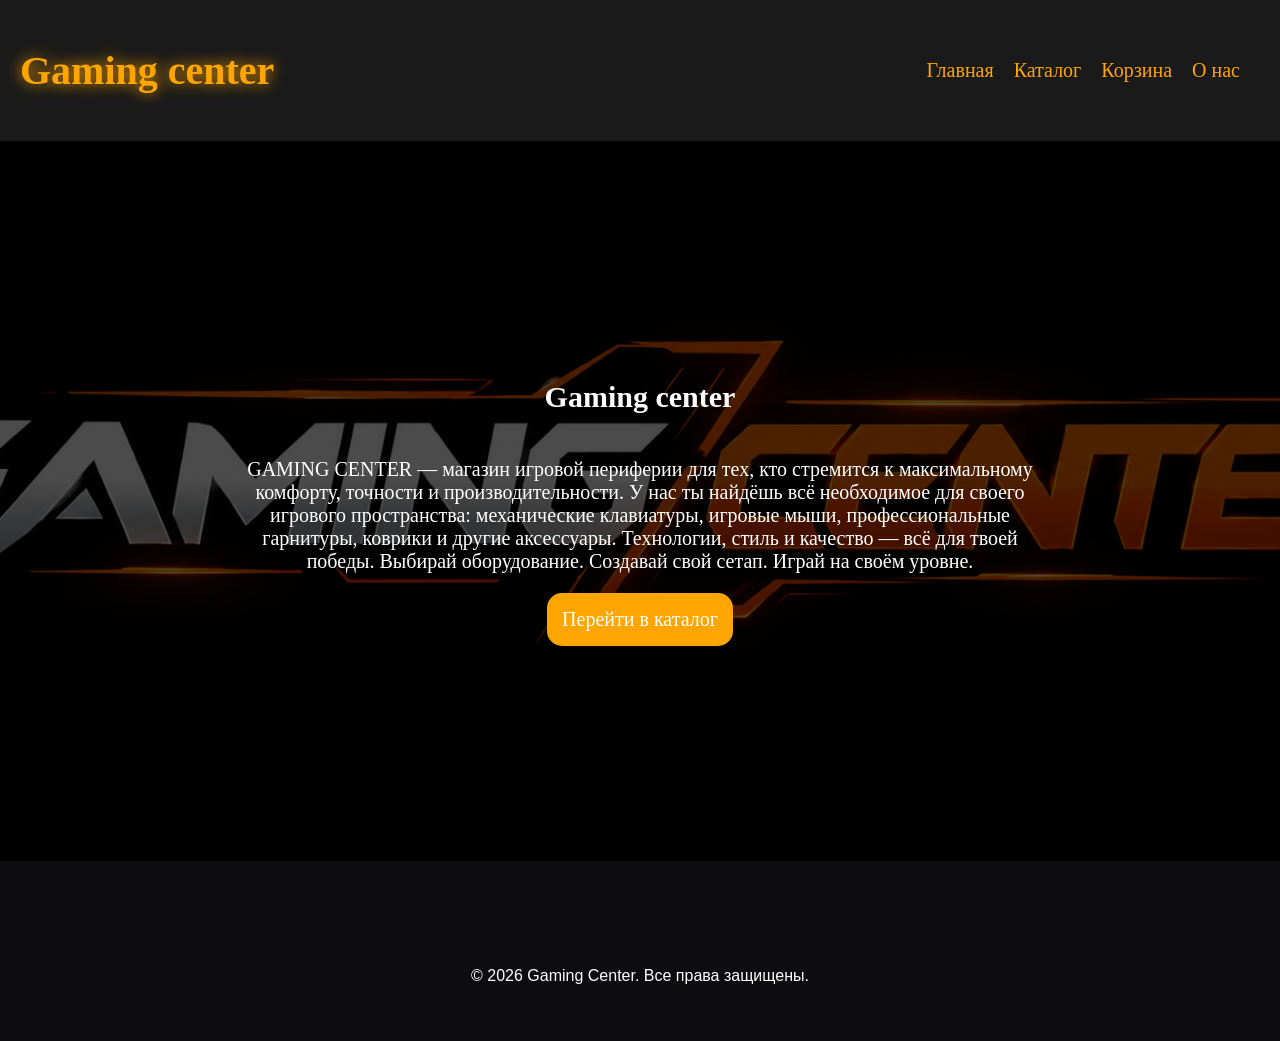
<file: index.html>
<!DOCTYPE html>
<html lang="en">
<head>
    <meta charset="UTF-8">
    <title>Gaming Center - Выбирай лучшее</title>
    <meta name="viewport" content="width=device-width, initial-scale=1.0">
    <link rel="stylesheet" href="style.css">
</head>
<body>
<header>
    <div class="logo">
        <h1>Gaming center</h1>
    <nav class="links">
        <a href="index.html">Главная</a>
        <a href="catalog.html">Каталог</a>
        <a href="#">Корзина</a>
        <a href="about.html">О нас</a>
    </nav>
    </div>
</header>
<main>
<section class="hero">
    <div class="hero-content">
       <h1>Gaming center</h1>
        <p>GAMING CENTER — магазин игровой периферии для тех, кто стремится к максимальному комфорту, точности и производительности. У нас ты найдёшь всё необходимое для своего игрового пространства: механические клавиатуры, игровые мыши, профессиональные гарнитуры, коврики и другие аксессуары. Технологии, стиль и качество — всё для твоей победы. Выбирай оборудование. Создавай свой сетап. Играй на своём уровне.</p>
        <a class="btn-hero" href="catalog.html">Перейти в каталог</a>
    </div>
</section>
</main>
<footer>
    <p>&copy; 2026 Gaming Center. Все права защищены.</p>
</footer>
</body>

</html>
</file>
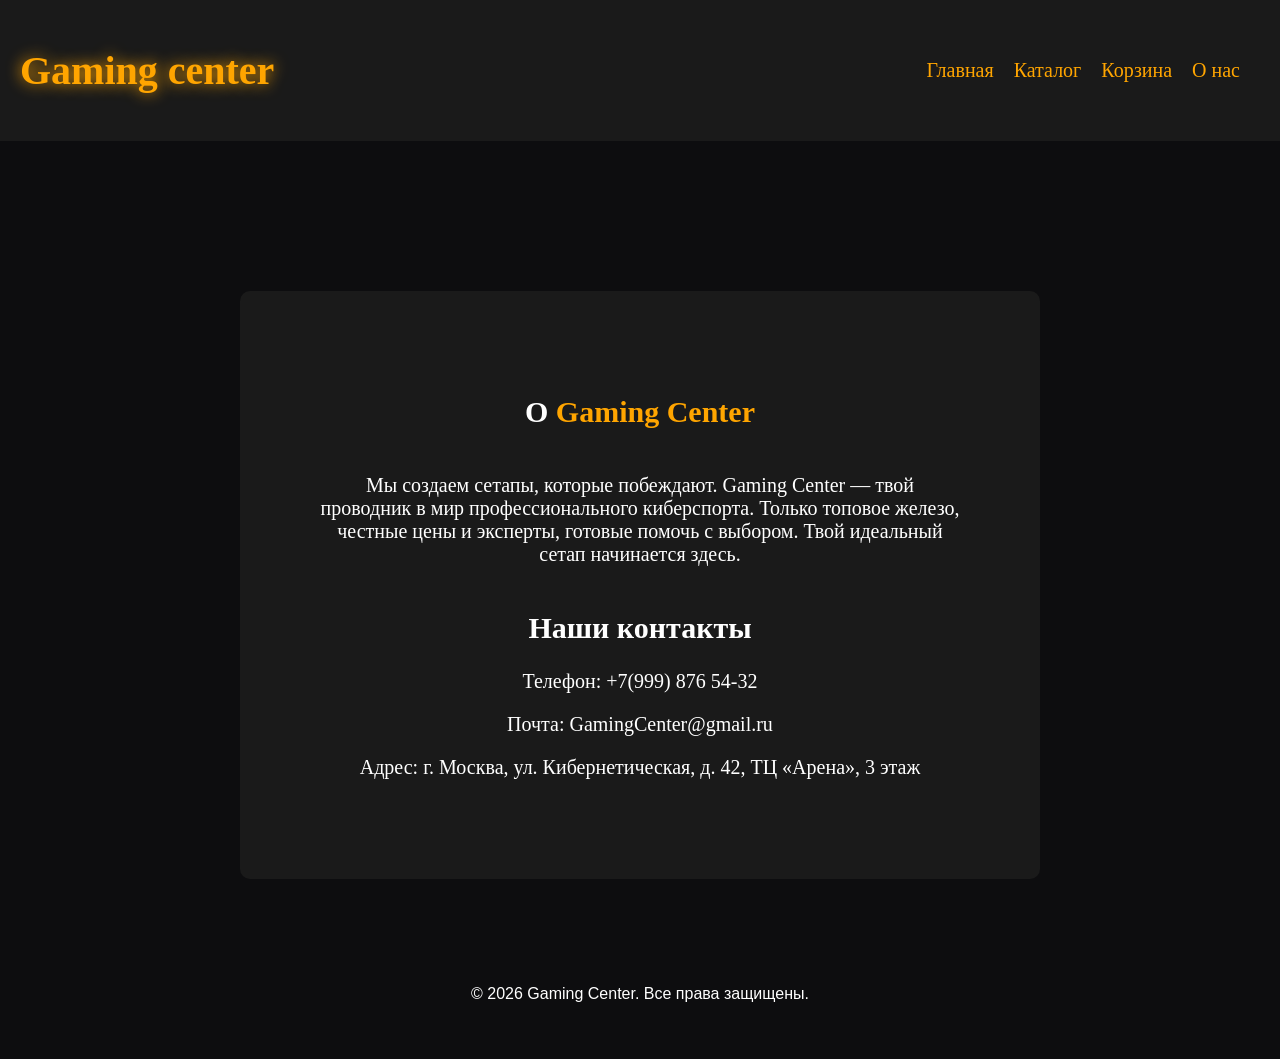
<file: about.html>
<!DOCTYPE html>
<html lang="en">
<head>
    <meta charset="UTF-8">
    <title>О нас</title>
    <meta name="viewport" content="width=device-width, initial-scale=1.0">
    <link rel="stylesheet" href="style.css">
</head>
<body>
<header>
    <div class="logo">
        <h1>Gaming center</h1>
        <nav class="links">
            <a href="index.html">Главная</a>
            <a href="catalog.html">Каталог</a>
            <a href="#">Корзина</a>
            <a href="about.html">О нас</a>
        </nav>
    </div>
</header>
<main>
    <section class="about-us" id="about">
        <h2>О <span class="highlight">Gaming Center</span></h2>
        <p>Мы создаем сетапы, которые побеждают. Gaming Center — твой проводник в мир профессионального киберспорта. Только топовое железо, честные цены и эксперты, готовые помочь с выбором. Твой идеальный сетап начинается здесь.</p>
        <div class="contacts" id="our-contacts">
            <h2>Наши контакты</h2>
            <p>Телефон: +7(999) 876 54-32</p>
            <p>Почта: GamingCenter@gmail.ru</p>
            <p>Адрес: г. Москва, ул. Кибернетическая, д. 42, ТЦ «Арена», 3 этаж</p>
        </div>
    </section>
</main>
<footer>
    <p>&copy; 2026 Gaming Center. Все права защищены.</p>
</footer>
</body>
</html>
</file>
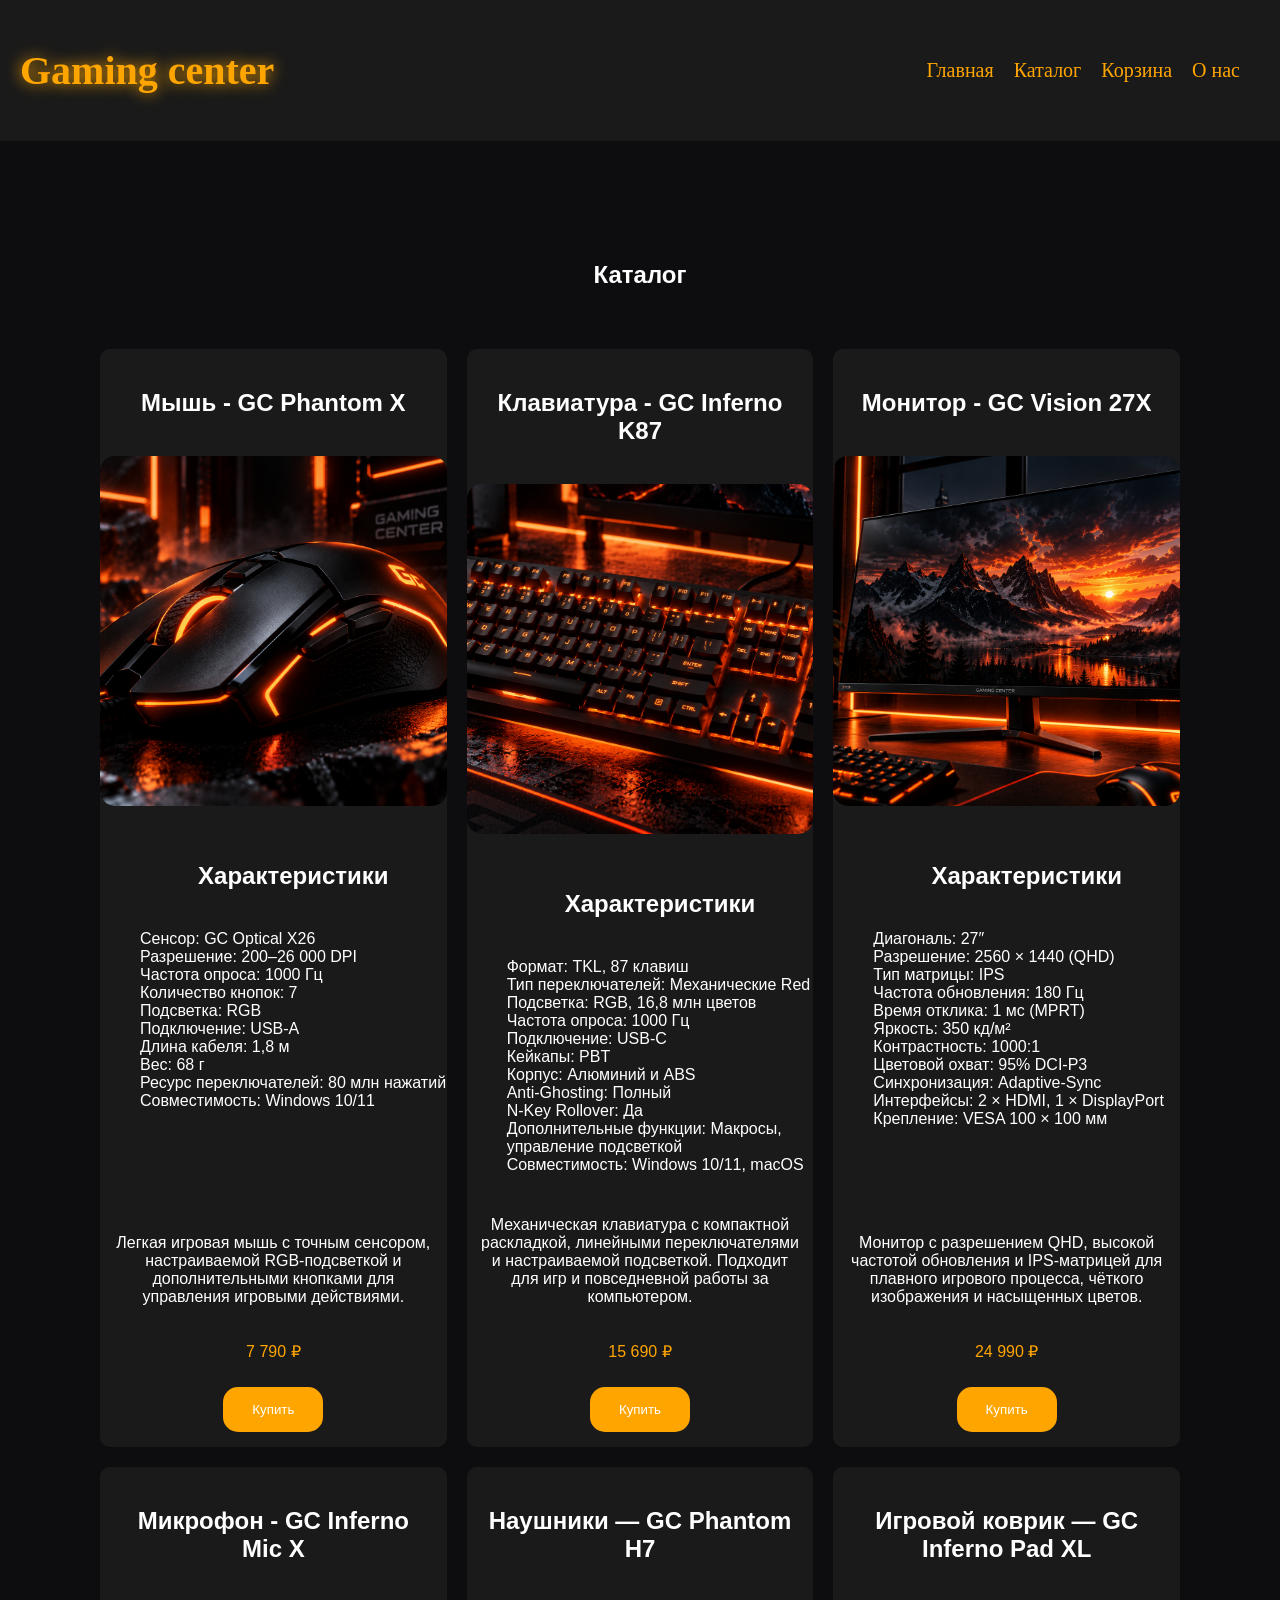
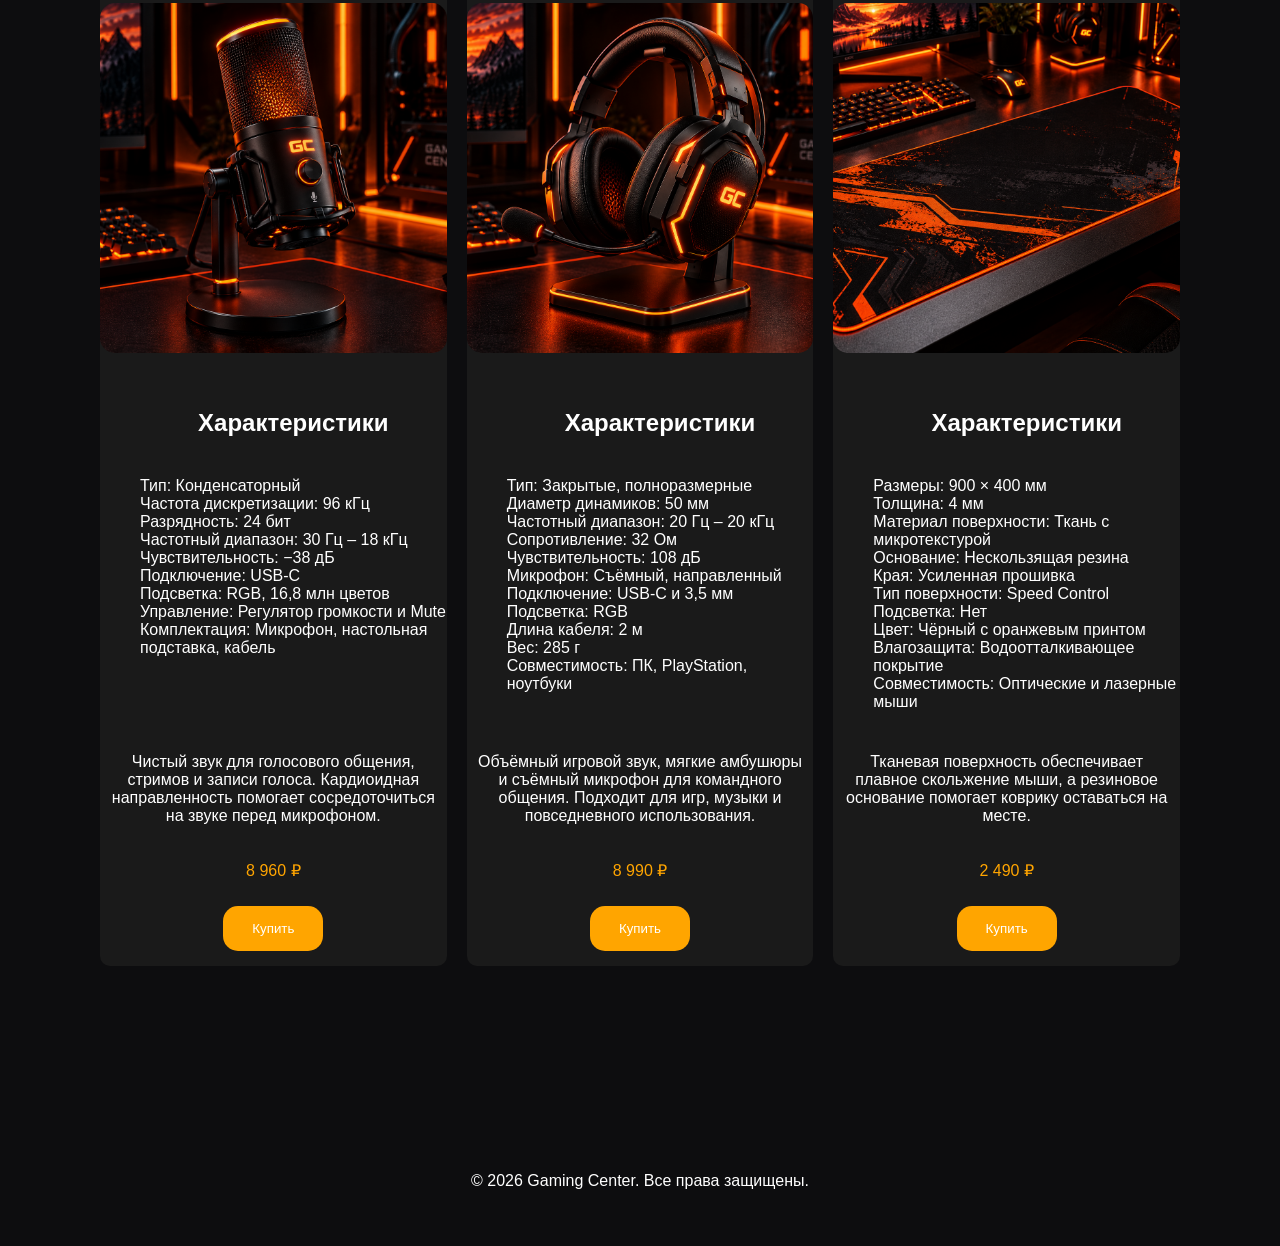
<file: catalog.html>
<!DOCTYPE html>
<html lang="en">
<head>
    <meta charset="UTF-8">
    <title>Каталог</title>
    <meta name="viewport" content="width=device-width, initial-scale=1.0">
    <link rel="stylesheet" href="style.css">
</head>
<body>
<header>
    <div class="logo">
        <h1>Gaming center</h1>
        <nav class="links">
            <a href="index.html">Главная</a>
            <a href="catalog.html">Каталог</a>
            <a href="#">Корзина</a>
            <a href="about.html">О нас</a>
        </nav>
    </div>
</header>
<main>
    <section class="catalog" id="catalog-products">
        <h2>Каталог</h2>
        <div class="catalog-content">
            <div class="catalog-card">
                <h2>Мышь - GC Phantom X</h2>
                <img src="mouse.png">
                <ul class="characteristics">
                    <h2>Характеристики</h2>
                    <li>Сенсор: GC Optical X26 </li>
                    <li>Разрешение: 200–26 000 DPI</li>
                    <li>Частота опроса: 1000 Гц</li>
                    <li>Количество кнопок: 7</li>
                    <li>Подсветка:	RGB</li>
                    <li>Подключение: USB-A</li>
                    <li>Длина кабеля: 1,8 м</li>
                    <li>Вес: 68 г</li>
                    <li>Ресурс переключателей: 80 млн нажатий</li>
                    <li>Совместимость: Windows 10/11</li>
                </ul>
                <p class="product-description">Легкая игровая мышь с точным сенсором, настраиваемой RGB-подсветкой и дополнительными кнопками для управления игровыми действиями.</p>
                <p class="product-price">7 790 ₽</p>
                <button>Купить</button>
            </div>
            <div class="catalog-card">
                <h2>Клавиатура - GC Inferno K87</h2>
                <img src="keyboard.png">
                <ul class="characteristics">
                    <h2>Характеристики</h2>
                    <li>Формат: TKL, 87 клавиш</li>
                    <li>Тип переключателей: Механические Red</li>
                    <li>Подсветка: RGB, 16,8 млн цветов</li>
                    <li>Частота опроса: 1000 Гц</li>
                    <li>Подключение: USB-C</li>
                    <li>Кейкапы: PBT</li>
                    <li>Корпус: Алюминий и ABS</li>
                    <li>Anti-Ghosting: Полный</li>
                    <li>N-Key Rollover: Да</li>
                    <li>Дополнительные функции: Макросы, управление подсветкой</li>
                    <li>Совместимость: Windows 10/11, macOS</li>
                </ul>
                <p class="product-description">Механическая клавиатура с компактной раскладкой, линейными переключателями и настраиваемой подсветкой. Подходит для игр и повседневной работы за компьютером.</p>
                <p class="product-price">15 690 ₽</p>
                <button>Купить</button>
            </div>
            <div class="catalog-card">
                <h2>Монитор - GC Vision 27X</h2>
                <img src="monitor.png">
                <ul class="characteristics">
                    <h2>Характеристики</h2>
                    <li>Диагональ: 27″</li>
                    <li>Разрешение: 2560 × 1440 (QHD)</li>
                    <li>Тип матрицы: IPS</li>
                    <li>Частота обновления: 180 Гц</li>
                    <li>Время отклика: 1 мс (MPRT)</li>
                    <li>Яркость: 350 кд/м²</li>
                    <li>Контрастность: 1000:1</li>
                    <li>Цветовой охват: 95% DCI-P3</li>
                    <li>Синхронизация: Adaptive-Sync</li>
                    <li>Интерфейсы: 2 × HDMI, 1 × DisplayPort</li>
                    <li>Крепление: VESA 100 × 100 мм</li>
                </ul>
                <p class="product-description">Монитор с разрешением QHD, высокой частотой обновления и IPS-матрицей для плавного игрового процесса, чёткого изображения и насыщенных цветов.</p>
                <p class="product-price">24 990 ₽</p>
                <button>Купить</button>
            </div>
            <div class="catalog-card">
                <h2>Микрофон - GC Inferno Mic X</h2>
                <img src="microphone.png">
                <ul class="characteristics">
                    <h2>Характеристики</h2>
                    <li>Тип: Конденсаторный</li>
                    <li>Частота дискретизации: 96 кГц</li>
                    <li>Разрядность: 24 бит</li>
                    <li>Частотный диапазон: 30 Гц – 18 кГц</li>
                    <li>Чувствительность: −38 дБ</li>
                    <li>Подключение: USB-C</li>
                    <li>Подсветка: RGB, 16,8 млн цветов</li>
                    <li>Управление: Регулятор громкости и Mute</li>
                    <li>Комплектация: Микрофон, настольная подставка, кабель</li>
                </ul>
                <p class="product-description">Чистый звук для голосового общения, стримов и записи голоса. Кардиоидная направленность помогает сосредоточиться на звуке перед микрофоном.</p>
                <p class="product-price">8 960 ₽</p>
                <button>Купить</button>
            </div>
            <div class="catalog-card">
                <h2>Наушники — GC Phantom H7</h2>
                <img src="headphones.png">
                <ul class="characteristics">
                    <h2>Характеристики</h2>
                    <li>Тип: Закрытые, полноразмерные</li>
                    <li>Диаметр динамиков: 50 мм</li>
                    <li>Частотный диапазон: 20 Гц – 20 кГц</li>
                    <li>Сопротивление: 32 Ом</li>
                    <li>Чувствительность: 108 дБ</li>
                    <li>Микрофон: Съёмный, направленный</li>
                    <li>Подключение: USB-C и 3,5 мм</li>
                    <li>Подсветка: RGB</li>
                    <li>Длина кабеля: 2 м</li>
                    <li>Вес: 285 г</li>
                    <li>Совместимость: ПК, PlayStation, ноутбуки</Li>
                </ul>
                <p class="product-description">Объёмный игровой звук, мягкие амбушюры и съёмный микрофон для командного общения. Подходит для игр, музыки и повседневного использования.</p>
                <p class="product-price">8 990 ₽</p>
                <button>Купить</button>
            </div>
            <div class="catalog-card">
                <h2>Игровой коврик — GC Inferno Pad XL</h2>
                <img src="carpet.png">
                <ul class="characteristics">
                    <h2>Характеристики</h2>
                    <li>Размеры: 900 × 400 мм</li>
                    <li>Толщина: 4 мм</li>
                    <li>Материал поверхности: Ткань с микротекстурой</li>
                    <li>Основание: Нескользящая резина</li>
                    <li>Края: Усиленная прошивка</li>
                    <li>Тип поверхности: Speed Control</li>
                    <li>Подсветка: Нет</li>
                    <li>Цвет: Чёрный с оранжевым принтом</li>
                    <li>Влагозащита: Водоотталкивающее покрытие</li>
                    <li>Совместимость: Оптические и лазерные мыши</li>
                </ul>
                <p class="product-description">Тканевая поверхность обеспечивает плавное скольжение мыши, а резиновое основание помогает коврику оставаться на месте.</p>
                <p class="product-price">2 490 ₽</p>
                <button>Купить</button>
            </div>
        </div>
    </section>
</main>
<footer>
    <p>&copy; 2026 Gaming Center. Все права защищены.</p>
</footer>
</body>
</html>
</file>
<file: style.css>
body{background-color: #0D0D0F; color: white}
body{font-family: Verdana, Geneva, Tahoma, Verdana, sans-serif;}
* {
    box-sizing: border-box;
}
body {
    margin: 0;
}
.logo {
    display: flex;
    justify-content: space-between;
    align-items: center;
    color: orange;
    background-color: #1A1A1A;
    padding: 20px;
    font-family: 'playfair Display', serif;
    font-size: 20px;

}
.logo h1 {
    text-shadow: orange 0 0 15px;
}
.links {
    display: flex;
    flex-direction: row;
    justify-content: space-between;
    align-items: center;
    gap: 20px;
    padding: 20px;
}
.links a {
    text-decoration: none;
    color: orange;
    transition: 0.5s ease;
}
.links a:hover {
    color: orange;
    transform: translateY(-4px) scale(0.96);
    text-shadow: orange 0 0 15px;
}
.links a:active {
    transform: scale(0.92);
}
.hero-content {
    display: flex;
    flex-direction: column;
    align-items: center;
    text-align: center;
    max-width: 800px;
    margin: 0;
}
.hero {
    background-image: linear-gradient(rgba(0, 0, 0, 0.7), rgba(0, 0, 0, 0.7)), url("banner.png");
    min-height: 80vh;
    background-position: center;
    background-size: cover;
    display: flex;
    justify-content: center;
    align-items: center;
    font-size: 20px;
    font-family: 'Playfair Display', serif;
    color: white;
    padding: 20px;
}
.btn-hero {
    border: none;
    background-color: orange;
    color: white;
    padding: 15px;
    border-radius: 15px;
    transition: 0.5s ease;
    text-decoration: none;
}
.btn-hero:hover {
    background-color: gray;
    box-shadow: gray 0 0 15px;
}
.btn-hero:active {
    transform: scale(0.92);
    box-shadow: gray 0 0 15px, gray 0 0 20px;
}

.catalog-content {
    display: grid;
    grid-template-columns: repeat(3, 1fr);
    gap: 20px;
    padding: 20px;
}
.catalog-card {
    display: flex;
    flex-direction: column;
    color: white;
    border-radius: 10px;
    overflow: hidden;
    text-align: center;
    background-color: #1A1A1A;
    transition: 0.5s ease;
    height: 100%;
    align-items: stretch;
}
.catalog-card img {
    width: 100%;
    height: 350px;
    object-fit: cover;
    border-radius: 15px;
}
.catalog-card button {
    display: block;
    margin: 0;
    border: none;
    padding: 15px;
    color: white;
    background-color: orange;
    border-radius: 15px;
    margin-bottom: 15px;
    font-weight: 250;
    align-self: center;
    width: 100px;
    transition: 0.5s ease;
}
.catalog-card ul {
    list-style: none;
    text-align: left;
    flex-grow: 1;
    min-height: 270px;
}
.product-price  {
    margin-top: auto;
    color: orange;
}
.catalog h2 {
    display: flex;
    justify-content: center;
    text-align: center;
    padding: 20px;
    margin-top: 20px;
}
.catalog {
    padding: 80px;
}
.catalog-card:hover {
    box-shadow: orange 0 0 15px;
    transform: scale(1.03);
}
.catalog-card button:hover {
    transform: translateY(-4px);
    background-color: orange;
    box-shadow: orange 0 0 15px;
}
.catalog-card button:active {
    transform: scale(0.92);
    background-color: gray;
    box-shadow: gray 0 0 15px;
}
.catalog-card p {
    padding: 10px;
}
.product-description {
    min-height: 80px;
}
.about-us {
    display: flex;
    flex-direction: column;
    align-items: center;
    text-align: center;
    font-family: 'Playfair Display', serif;
    font-size: 20px;
    padding:80px;
    max-width: 800px;
    margin-left: auto;
    margin-right: auto;
    background-color: #1A1A1A;
    border-radius: 10px;
    margin-top: 150px;
}
.highlight {
    color: orange;
}
footer {
    display: flex;
    flex-direction: column;
    align-items: center;
    text-align: center;
    padding: 40px;
    margin-bottom: auto;
    margin-top: 50px;
}
</file>
